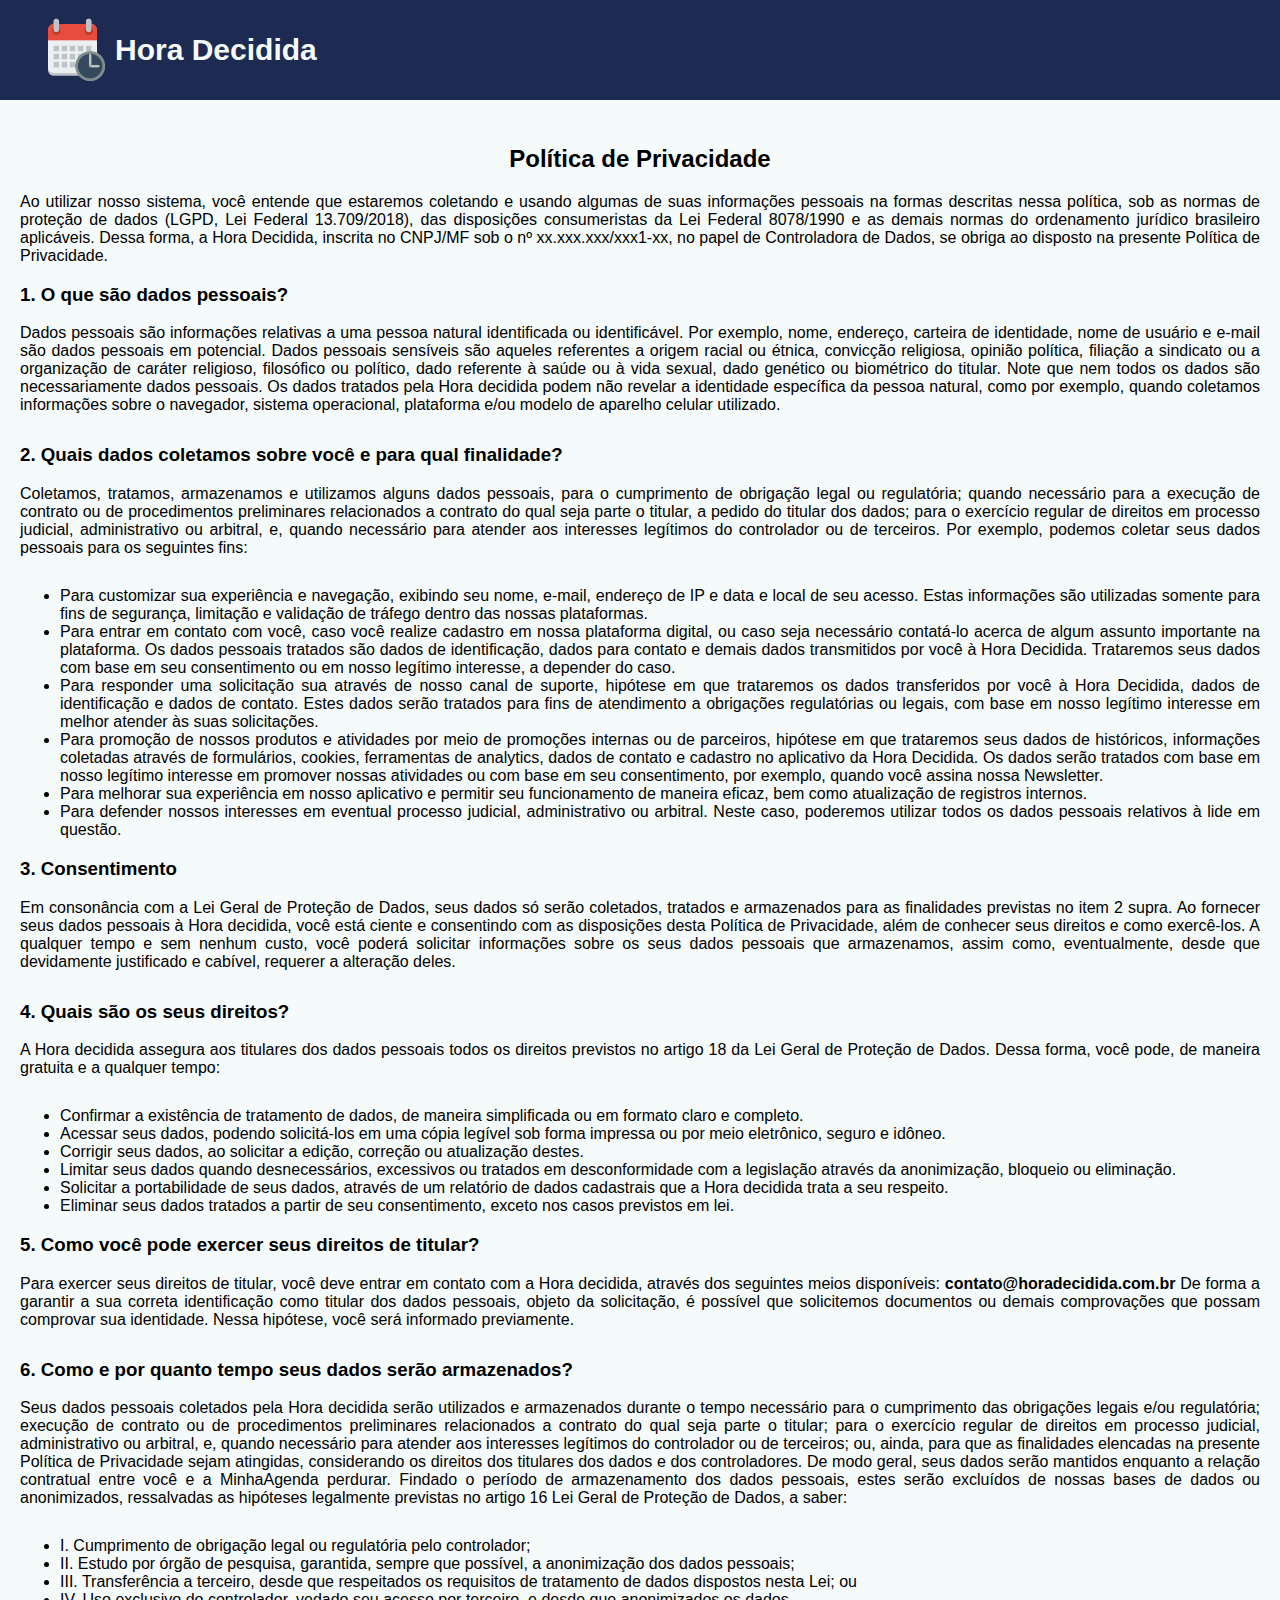
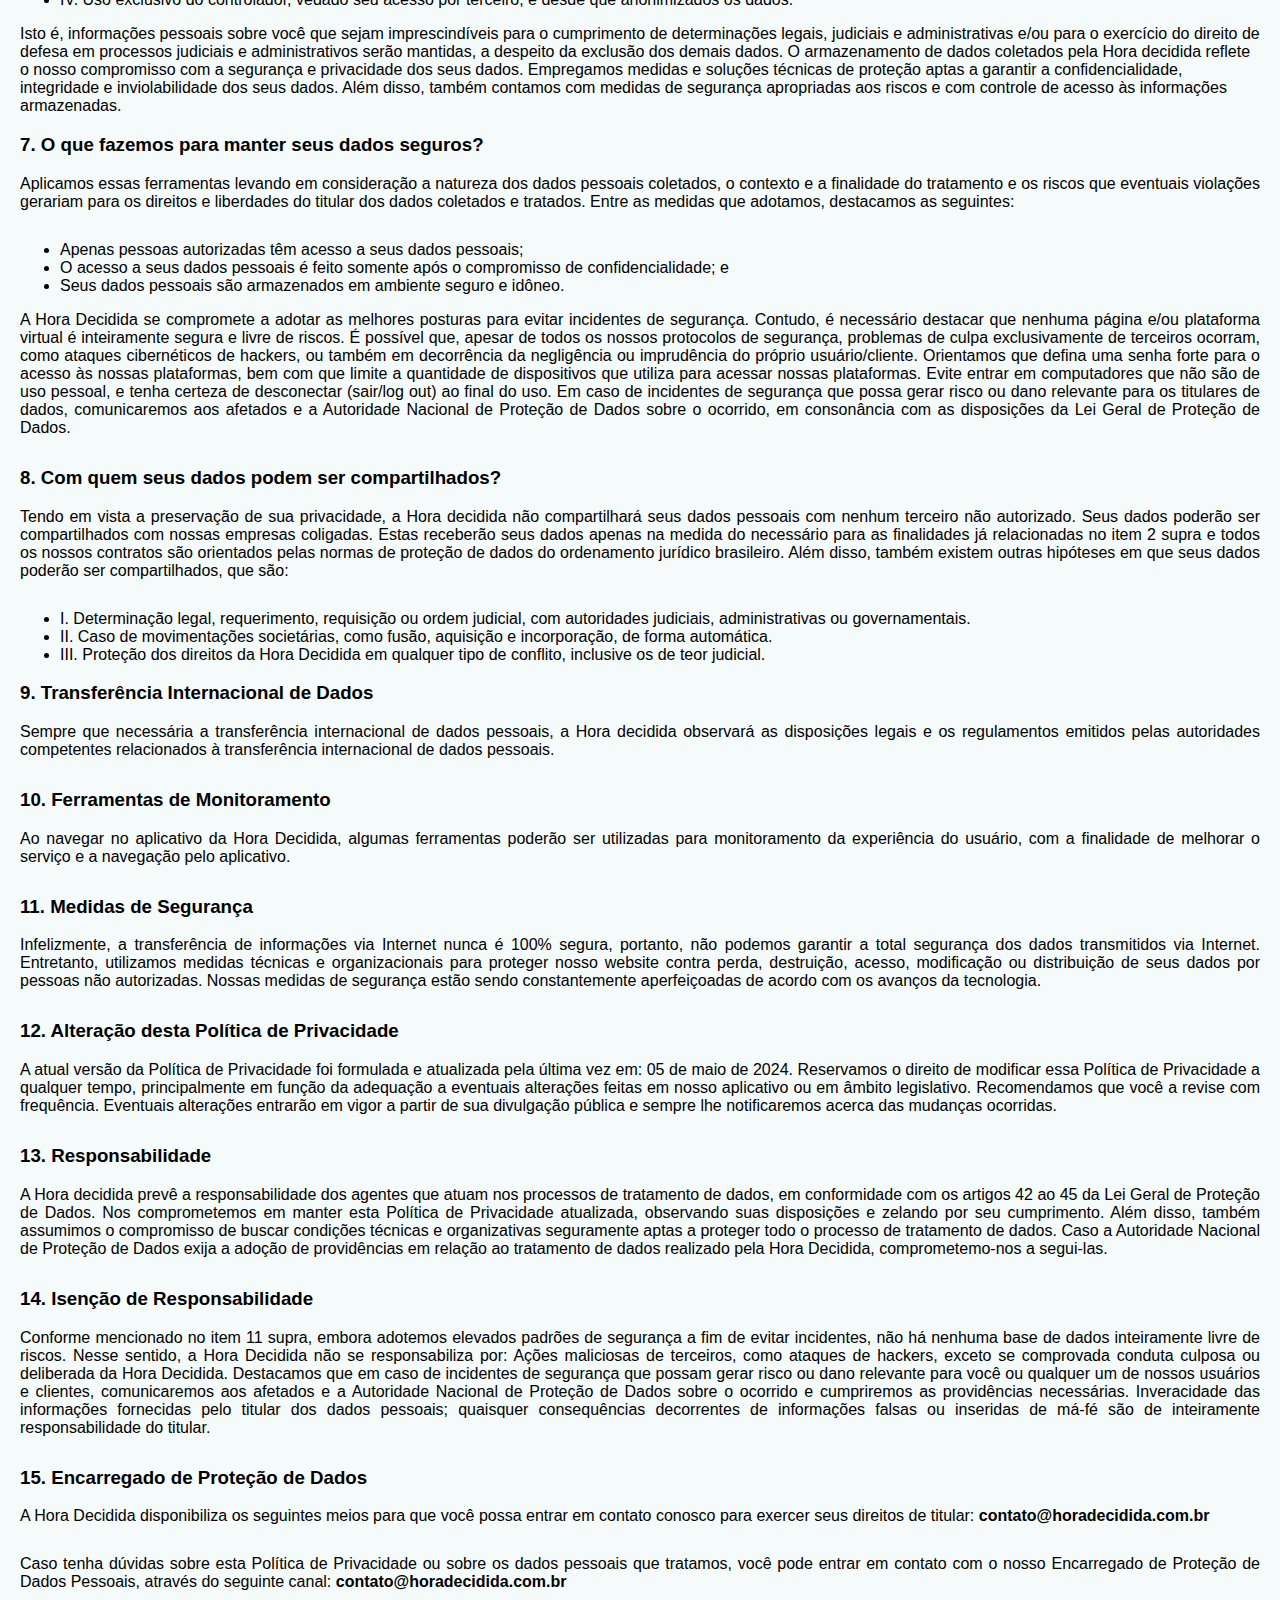
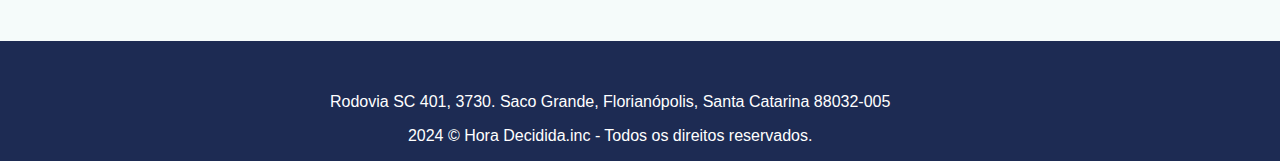
<file: politicadeprivacidade.html>
<!DOCTYPE html>
<html lang="pt-br">
<head>
    <meta charset="UTF-8">
    <meta name="viewport" content="width=device-width, initial-scale=1.0">
    <link rel="stylesheet" href="estilo.css">
    <title>Política de Privacidade</title>
</head>
<body>
    <nav id="navbar-termos">
        <div class="logoimg">
            <img src="./img/logo.png">
        </div>
        <div class="logo">
            <h1>Hora Decidida</h1>
        </div>
    </nav>
    <section>
        <h2 class="titulopolitica">Política de Privacidade</h2>
        <p class="termosprivacidade">Ao utilizar nosso sistema, você entende que estaremos coletando e usando algumas de suas informações
            pessoais na formas descritas nessa política, sob as normas de proteção de dados (LGPD, Lei Federal 13.709/2018), das disposições
            consumeristas da Lei Federal 8078/1990 e as demais normas do ordenamento jurídico brasileiro aplicáveis.
            Dessa forma, a Hora Decidida, inscrita no CNPJ/MF sob o nº xx.xxx.xxx/xxx1-xx, no papel de Controladora de Dados,
            se obriga ao disposto na presente Política de Privacidade.
        </p>

        <h3>1. O que são dados pessoais?</h3>
        <p class="texto">Dados pessoais são informações relativas a uma pessoa natural identificada ou identificável.
            Por exemplo, nome, endereço, carteira de identidade, nome de usuário e e-mail são dados pessoais em potencial.
            Dados pessoais sensíveis são aqueles referentes a origem racial ou étnica, convicção religiosa, opinião política,
            filiação a sindicato ou a organização de caráter religioso, filosófico ou político, dado referente à saúde ou à vida
            sexual, dado genético ou biométrico do titular. Note que nem todos os dados são necessariamente dados pessoais.
            Os dados tratados pela Hora decidida podem não revelar a identidade específica da pessoa natural, como por exemplo,
            quando coletamos informações sobre o navegador, sistema operacional, plataforma e/ou modelo de aparelho celular utilizado.
        </p>

        <h3>2. Quais dados coletamos sobre você e para qual finalidade?</h3>
        <p class="texto">Coletamos, tratamos, armazenamos e utilizamos alguns dados pessoais, para o cumprimento de obrigação legal
            ou regulatória; quando necessário para a execução de contrato ou de procedimentos preliminares relacionados a contrato
            do qual seja parte o titular, a pedido do titular dos dados; para o exercício regular de direitos em processo judicial,
            administrativo ou arbitral, e, quando necessário para atender aos interesses legítimos do controlador ou de terceiros.
            Por exemplo, podemos coletar seus dados pessoais para os seguintes fins:
        <ul class="itens">
            <li>Para customizar sua experiência e navegação, exibindo seu nome, e-mail, endereço de IP e data e local de seu acesso.
                Estas informações são utilizadas somente para fins de segurança, limitação e validação de tráfego dentro das nossas plataformas.</li>
            <li>Para entrar em contato com você, caso você realize cadastro em nossa plataforma digital, ou caso seja necessário contatá-lo
                acerca de algum assunto importante na plataforma. Os dados pessoais tratados são dados de identificação, dados para contato
                e demais dados transmitidos por você à Hora Decidida. Trataremos seus dados com base em seu consentimento ou em nosso legítimo
                interesse, a depender do caso.</li>
            <li>Para responder uma solicitação sua através de nosso canal de suporte, hipótese em que trataremos os dados transferidos por você
                à Hora Decidida, dados de identificação e dados de contato. Estes dados serão tratados para fins de atendimento a obrigações
                regulatórias ou legais, com base em nosso legítimo interesse em melhor atender às suas solicitações.</li>
            <li>Para promoção de nossos produtos e atividades por meio de promoções internas ou de parceiros,
                hipótese em que trataremos seus dados de históricos, informações coletadas através de formulários,
                cookies, ferramentas de analytics, dados de contato e cadastro no aplicativo da Hora Decidida.
                Os dados serão tratados com base em nosso legítimo interesse em promover nossas atividades ou com base em seu consentimento,
                por exemplo, quando você assina nossa Newsletter.</li>
            <li>Para melhorar sua experiência em nosso aplicativo e permitir seu funcionamento de maneira eficaz,
                bem como atualização de registros internos.</li>
            <li>Para defender nossos interesses em eventual processo judicial, administrativo ou arbitral.
                Neste caso, poderemos utilizar todos os dados pessoais relativos à lide em questão.</li>
        </ul>
        </p>
        <h3>3. Consentimento</h3>
        <p class="texto">Em consonância com a Lei Geral de Proteção de Dados, seus dados só serão coletados, tratados e armazenados
            para as finalidades previstas no item 2 supra. Ao fornecer seus dados pessoais à Hora decidida, você está ciente e consentindo
            com as disposições desta Política de Privacidade, além de conhecer seus direitos e como exercê-los. A qualquer tempo e sem nenhum custo,
            você poderá solicitar informações sobre os seus dados pessoais que armazenamos, assim como, eventualmente, desde que devidamente
            justificado e cabível, requerer a alteração deles.
        </p>
        <h3>4. Quais são os seus direitos?</h3>
        <p class="texto">A Hora decidida assegura aos titulares dos dados pessoais todos os direitos previstos no artigo 18 da Lei Geral de Proteção de Dados.
            Dessa forma, você pode, de maneira gratuita e a qualquer tempo:
        <ul>
            <li>Confirmar a existência de tratamento de dados, de maneira simplificada ou em formato claro e completo.</li>
            <li>Acessar seus dados, podendo solicitá-los em uma cópia legível sob forma impressa ou por meio eletrônico, seguro e idôneo.</li>
            <li>Corrigir seus dados, ao solicitar a edição, correção ou atualização destes.</li>
            <li>Limitar seus dados quando desnecessários, excessivos ou tratados em desconformidade com a legislação através da anonimização, bloqueio ou eliminação.</li>
            <li>Solicitar a portabilidade de seus dados, através de um relatório de dados cadastrais que a Hora decidida trata a seu respeito.</li>
            <li>Eliminar seus dados tratados a partir de seu consentimento, exceto nos casos previstos em lei.</li></p>
        </ul>
        <h3>5. Como você pode exercer seus direitos de titular?</h3>
        <p class="texto">Para exercer seus direitos de titular, você deve entrar em contato com a Hora decidida, através dos seguintes meios disponíveis:
            <strong>contato@horadecidida.com.br</strong>
            De forma a garantir a sua correta identificação como titular dos dados pessoais, objeto da solicitação, é possível que solicitemos documentos
            ou demais comprovações que possam comprovar sua identidade. Nessa hipótese, você será informado previamente.
        </p>
        <h3>6. Como e por quanto tempo seus dados serão armazenados?</h3>
        <p class="texto">Seus dados pessoais coletados pela Hora decidida serão utilizados e armazenados durante o tempo necessário para o cumprimento
            das obrigações legais e/ou regulatória; execução de contrato ou de procedimentos preliminares relacionados a contrato do qual seja parte o titular;
            para o exercício regular de direitos em processo judicial, administrativo ou arbitral, e, quando necessário para atender aos interesses legítimos
            do controlador ou de terceiros; ou, ainda, para que as finalidades elencadas na presente Política de Privacidade sejam atingidas, considerando os
            direitos dos titulares dos dados e dos controladores. De modo geral, seus dados serão mantidos enquanto a relação contratual entre você e a
            MinhaAgenda perdurar. Findado o período de armazenamento dos dados pessoais, estes serão excluídos de nossas bases de dados ou anonimizados,
            ressalvadas as hipóteses legalmente previstas no artigo 16 Lei Geral de Proteção de Dados, a saber:
        <ul>
            <li>I. Cumprimento de obrigação legal ou regulatória pelo controlador;</li>
            <li>II. Estudo por órgão de pesquisa, garantida, sempre que possível, a anonimização dos dados pessoais;</li>
            <li>III. Transferência a terceiro, desde que respeitados os requisitos de tratamento de dados dispostos nesta Lei; ou</li>
            <li>IV. Uso exclusivo do controlador, vedado seu acesso por terceiro, e desde que anonimizados os dados.</li>
        </ul>
        Isto é, informações pessoais sobre você que sejam imprescindíveis para o cumprimento de determinações legais, judiciais e administrativas
        e/ou para o exercício do direito de defesa em processos judiciais e administrativos serão mantidas, a despeito da exclusão dos demais dados.
        O armazenamento de dados coletados pela Hora decidida reflete o nosso compromisso com a segurança e privacidade dos seus dados.
        Empregamos medidas e soluções técnicas de proteção aptas a garantir a confidencialidade, integridade e inviolabilidade dos seus dados.
        Além disso, também contamos com medidas de segurança apropriadas aos riscos e com controle de acesso às informações armazenadas.
        </p>
        <h3>7. O que fazemos para manter seus dados seguros?</h3>
        <p class="texto">Aplicamos essas ferramentas levando em consideração a natureza dos dados pessoais coletados, o contexto e a finalidade do
            tratamento e os riscos que eventuais violações gerariam para os direitos e liberdades do titular dos dados coletados e tratados.
            Entre as medidas que adotamos, destacamos as seguintes:
        <ul>
            <li>Apenas pessoas autorizadas têm acesso a seus dados pessoais;</li>
            <li>O acesso a seus dados pessoais é feito somente após o compromisso de confidencialidade; e</li>
            <li>Seus dados pessoais são armazenados em ambiente seguro e idôneo.</li>
        </ul>
        <p class="texto">A Hora Decidida se compromete a adotar as melhores posturas para evitar incidentes de segurança. Contudo, é necessário destacar
            que nenhuma página e/ou plataforma virtual é inteiramente segura e livre de riscos. É possível que, apesar de todos os nossos
            protocolos de segurança, problemas de culpa exclusivamente de terceiros ocorram, como ataques cibernéticos de hackers, ou também
            em decorrência da negligência ou imprudência do próprio usuário/cliente. Orientamos que defina uma senha forte para o acesso
            às nossas plataformas, bem com que limite a quantidade de dispositivos que utiliza para acessar nossas plataformas.
            Evite entrar em computadores que não são de uso pessoal, e tenha certeza de desconectar (sair/log out) ao final do uso.
            Em caso de incidentes de segurança que possa gerar risco ou dano relevante para os titulares de dados, comunicaremos aos afetados
            e a Autoridade Nacional de Proteção de Dados sobre o ocorrido, em consonância com as disposições da Lei Geral de Proteção de Dados.
        </p>
        <h3>8. Com quem seus dados podem ser compartilhados?</h3>
        <p class="texto">Tendo em vista a preservação de sua privacidade, a Hora decidida não compartilhará seus dados pessoais com nenhum
            terceiro não autorizado. Seus dados poderão ser compartilhados com nossas empresas coligadas. Estas receberão seus dados apenas
            na medida do necessário para as finalidades já relacionadas no item 2 supra e todos os nossos contratos são orientados pelas normas
            de proteção de dados do ordenamento jurídico brasileiro. Além disso, também existem outras hipóteses em que seus dados poderão ser
            compartilhados, que são:
        <ul>
            <li>I. Determinação legal, requerimento, requisição ou ordem judicial, com autoridades judiciais, administrativas ou governamentais.</li>
            <li>II. Caso de movimentações societárias, como fusão, aquisição e incorporação, de forma automática.</li>
            <li>III. Proteção dos direitos da Hora Decidida em qualquer tipo de conflito, inclusive os de teor judicial.</li>
        </ul>
        </p>
        <h3>9. Transferência Internacional de Dados</h3>
        <p class="texto">Sempre que necessária a transferência internacional de dados pessoais, a Hora decidida observará as disposições legais
            e os regulamentos emitidos pelas autoridades competentes relacionados à transferência internacional de dados pessoais.
        </p>
        <h3>10. Ferramentas de Monitoramento</h3>
        <p class="texto">Ao navegar no aplicativo da Hora Decidida, algumas ferramentas poderão ser utilizadas para monitoramento da experiência do usuário,
            com a finalidade de melhorar o serviço e a navegação pelo aplicativo.
        </p>
        <h3>11. Medidas de Segurança</h3>
        <p class="texto">Infelizmente, a transferência de informações via Internet nunca é 100% segura, portanto, não podemos garantir a total segurança
            dos dados transmitidos via Internet. Entretanto, utilizamos medidas técnicas e organizacionais para proteger nosso website contra perda,
            destruição, acesso, modificação ou distribuição de seus dados por pessoas não autorizadas. Nossas medidas de segurança estão sendo constantemente
            aperfeiçoadas de acordo com os avanços da tecnologia.
        </p>
        <h3>12. Alteração desta Política de Privacidade</h3>
        <p class="texto">A atual versão da Política de Privacidade foi formulada e atualizada pela última vez em: 05 de maio de 2024. Reservamos o direito
            de modificar essa Política de Privacidade a qualquer tempo, principalmente em função da adequação a eventuais alterações feitas em nosso aplicativo
            ou em âmbito legislativo. Recomendamos que você a revise com frequência. Eventuais alterações entrarão em vigor a partir de sua divulgação pública
            e sempre lhe notificaremos acerca das mudanças ocorridas.
        </p>
        <h3>13. Responsabilidade</h3>
        <p class="texto">A Hora decidida prevê a responsabilidade dos agentes que atuam nos processos de tratamento de dados, em conformidade com os artigos
            42 ao 45 da Lei Geral de Proteção de Dados. Nos comprometemos em manter esta Política de Privacidade atualizada, observando suas disposições e
            zelando por seu cumprimento. Além disso, também assumimos o compromisso de buscar condições técnicas e organizativas seguramente aptas a proteger
            todo o processo de tratamento de dados. Caso a Autoridade Nacional de Proteção de Dados exija a adoção de providências em relação ao tratamento
            de dados realizado pela Hora Decidida, comprometemo-nos a segui-las.
        </p>
        <h3>14. Isenção de Responsabilidade</h3>
        <p class="texto">Conforme mencionado no item 11 supra, embora adotemos elevados padrões de segurança a fim de evitar incidentes, não há nenhuma base
            de dados inteiramente livre de riscos. Nesse sentido, a Hora Decidida não se responsabiliza por: Ações maliciosas de terceiros, como ataques de
            hackers, exceto se comprovada conduta culposa ou deliberada da Hora Decidida. Destacamos que em caso de incidentes de segurança que possam gerar
            risco ou dano relevante para você ou qualquer um de nossos usuários e clientes, comunicaremos aos afetados e a Autoridade Nacional de Proteção de
            Dados sobre o ocorrido e cumpriremos as providências necessárias. Inveracidade das informações fornecidas pelo titular dos dados pessoais;
            quaisquer consequências decorrentes de informações falsas ou inseridas de má-fé são de inteiramente responsabilidade do titular.
        </p>
        <h3>15. Encarregado de Proteção de Dados</h3>
        <p class="texto">A Hora Decidida disponibiliza os seguintes meios para que você possa entrar em contato conosco para exercer seus direitos de titular:
            <strong>contato@horadecidida.com.br</strong></p>
        <p class="texto">Caso tenha dúvidas sobre esta Política de Privacidade ou sobre os dados pessoais que tratamos, você pode entrar em contato com o
            nosso Encarregado de Proteção de Dados Pessoais, através do seguinte canal: <strong>contato@horadecidida.com.br</strong>
        </p>
    </section>
    <footer>
        <div id="rodape">
            <div class="infosrodape">
                <p>Rodovia SC 401, 3730. Saco Grande, Florianópolis, Santa Catarina 88032-005</p>
                <p>2024 © Hora Decidida.inc - Todos os direitos reservados.</p>
            </div>
        </div>
    </footer>
</body>
</html>
</file>
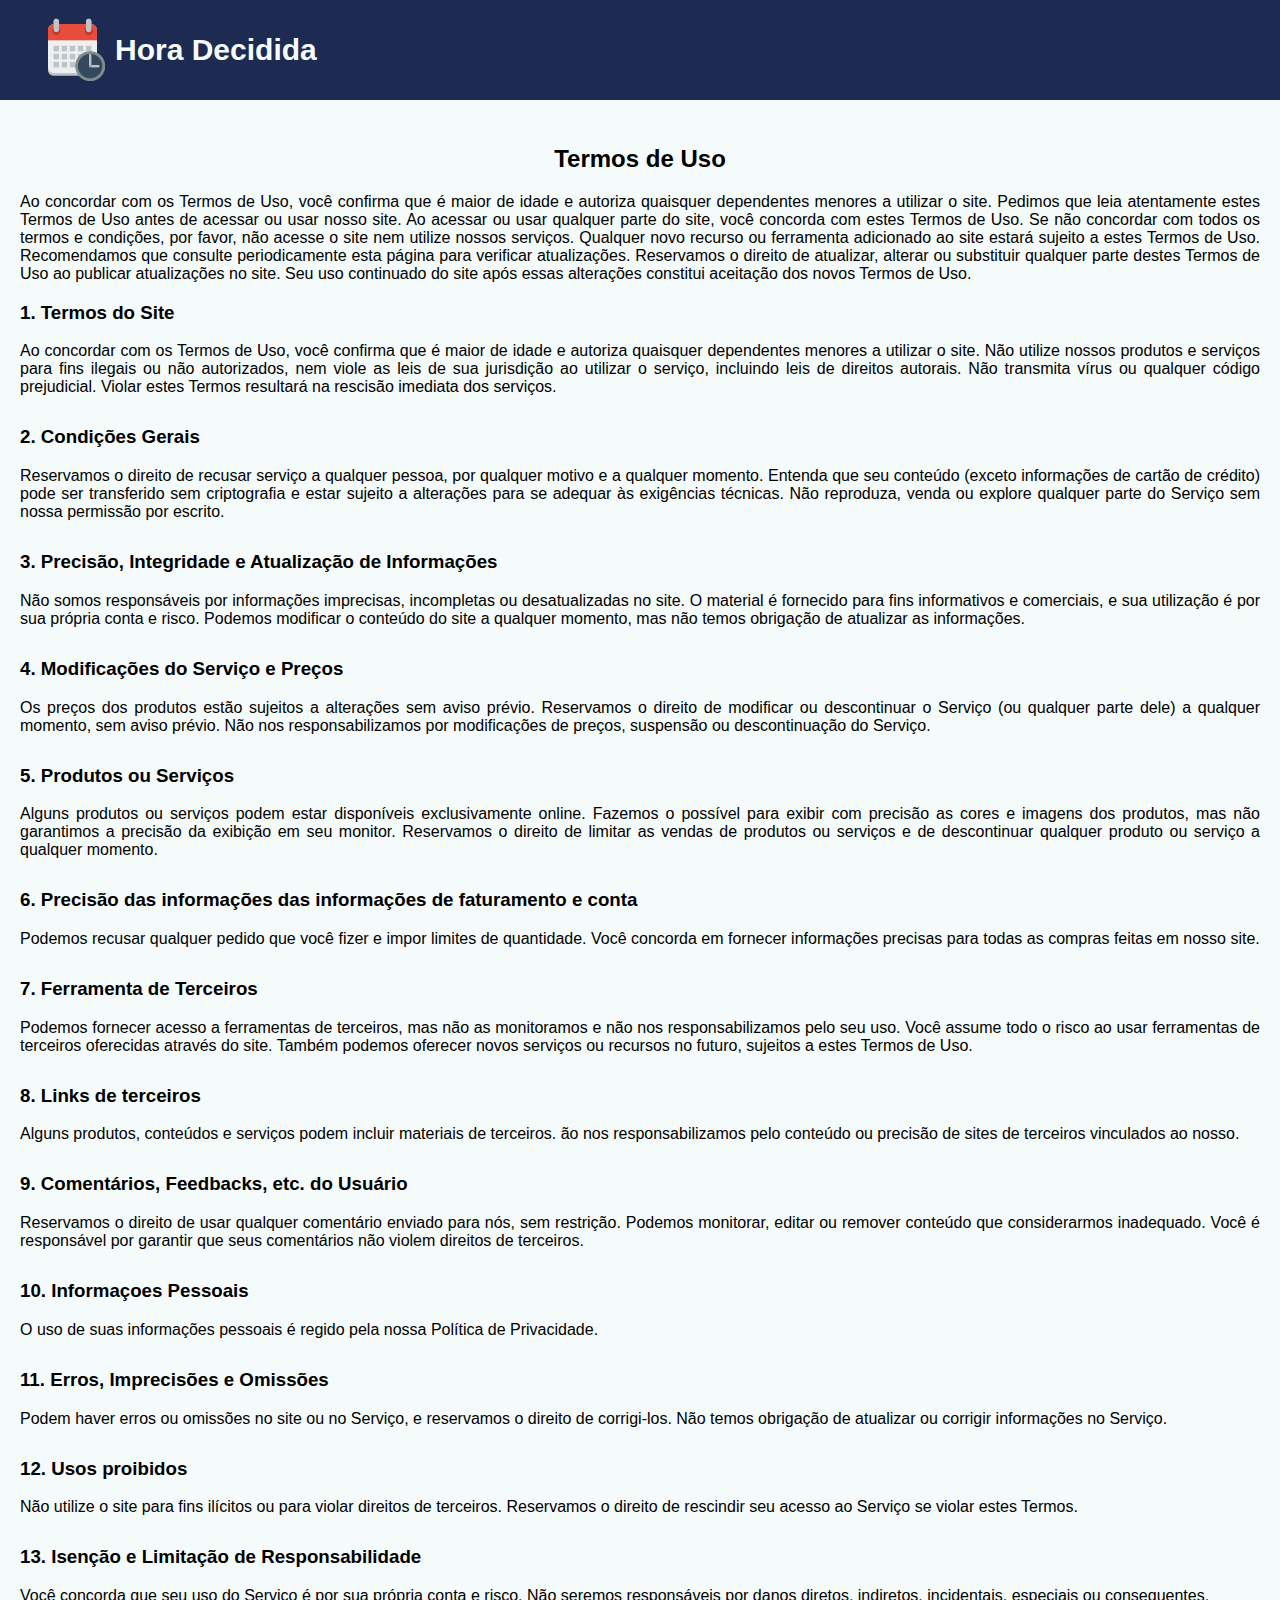
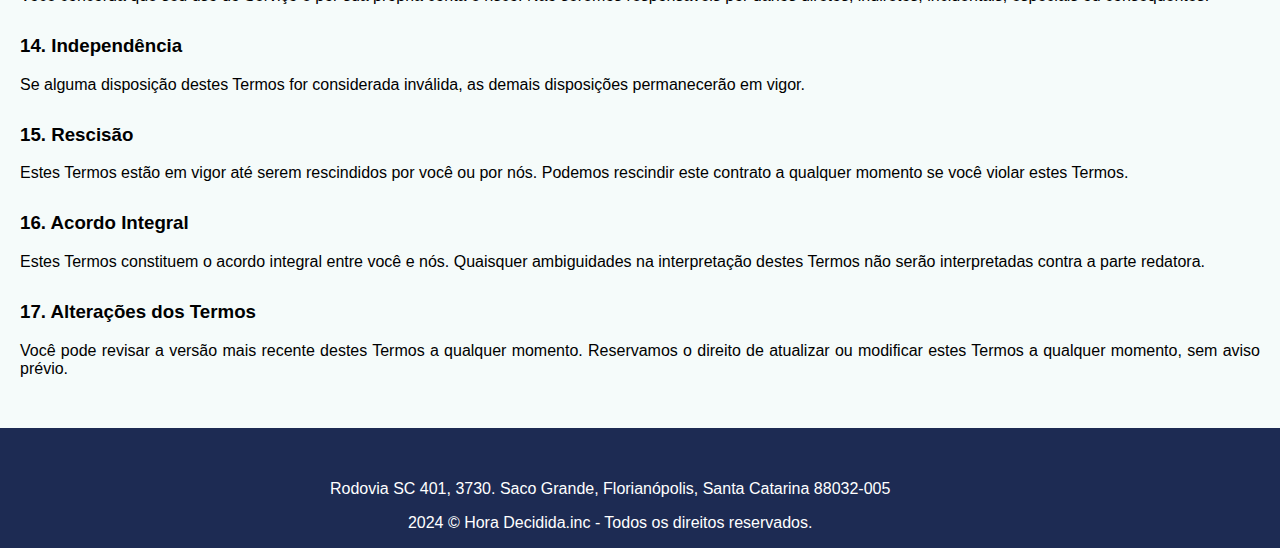
<file: termosdeuso.html>
<!DOCTYPE html>
<html lang="pt-br">
<head>
    <meta charset="UTF-8">
    <meta name="viewport" content="width=device-width, initial-scale=1.0">
    <link rel="stylesheet" href="estilo.css">
    <title>Termos de Uso</title>
</head>
<body>
    <nav id="navbar-termos">
        <div class="logoimg">
            <img src="./img/logo.png">
        </div>
        <div class="logo">
            <h1>Hora Decidida</h1>
        </div>
    </nav>
    <section>
        <h2 class="titulotermos">Termos de Uso</h2>
        <p class="termosaceite">Ao concordar com os Termos de Uso, você confirma que é maior de idade e autoriza
            quaisquer dependentes menores a utilizar o site. Pedimos que leia atentamente estes Termos de Uso
            antes de acessar ou usar nosso site. Ao acessar ou usar qualquer parte do site, você concorda com estes
            Termos de Uso. Se não concordar com todos os termos e condições, por favor, não acesse o site nem utilize
            nossos serviços. Qualquer novo recurso ou ferramenta adicionado ao site estará sujeito a estes Termos de Uso.
            Recomendamos que consulte periodicamente esta página para verificar atualizações. Reservamos o direito de atualizar,
            alterar ou substituir qualquer parte destes Termos de Uso ao publicar atualizações no site. Seu uso continuado do site
            após essas alterações constitui aceitação dos novos Termos de Uso.
        </p>
        <h3>1. Termos do Site</h3>
        <p class="texto">Ao concordar com os Termos de Uso, você confirma que é maior de idade e autoriza quaisquer dependentes menores
            a utilizar o site. Não utilize nossos produtos e serviços para fins ilegais ou não autorizados, nem viole as leis de sua
            jurisdição ao utilizar o serviço, incluindo leis de direitos autorais. Não transmita vírus ou qualquer código prejudicial.
            Violar estes Termos resultará na rescisão imediata dos serviços.
        </p>
        <h3>2. Condições Gerais</h3>
        <p class="texto">Reservamos o direito de recusar serviço a qualquer pessoa, por qualquer motivo e a qualquer momento.
            Entenda que seu conteúdo (exceto informações de cartão de crédito) pode ser transferido sem criptografia e estar
            sujeito a alterações para se adequar às exigências técnicas. Não reproduza, venda ou explore qualquer parte do
            Serviço sem nossa permissão por escrito.
        </p>
        <h3>3. Precisão, Integridade e Atualização de Informações</h3>
        <p class="texto">Não somos responsáveis por informações imprecisas, incompletas ou desatualizadas no site.
            O material é fornecido para fins informativos e comerciais, e sua utilização é por sua própria conta e risco.
            Podemos modificar o conteúdo do site a qualquer momento, mas não temos obrigação de atualizar as informações.
        </p>
        <h3>4. Modificações do Serviço e Preços</h3>
        <p class="texto">Os preços dos produtos estão sujeitos a alterações sem aviso prévio.
            Reservamos o direito de modificar ou descontinuar o Serviço (ou qualquer parte dele) a qualquer momento, sem aviso prévio.
            Não nos responsabilizamos por modificações de preços, suspensão ou descontinuação do Serviço.
        </p>
        <h3>5. Produtos ou Serviços</h3>
        <p class="texto">Alguns produtos ou serviços podem estar disponíveis exclusivamente online.
            Fazemos o possível para exibir com precisão as cores e imagens dos produtos, mas não garantimos a precisão da exibição em seu monitor.
            Reservamos o direito de limitar as vendas de produtos ou serviços e de descontinuar qualquer produto ou serviço a qualquer momento.
        </p>
        <h3>6. Precisão das informações das informações de faturamento e conta</h3>
        <p class="texto">Podemos recusar qualquer pedido que você fizer e impor limites de quantidade.
            Você concorda em fornecer informações precisas para todas as compras feitas em nosso site.
        </p>
        <h3>7. Ferramenta de Terceiros</h3>
        <p class="texto">Podemos fornecer acesso a ferramentas de terceiros, mas não as monitoramos e não nos responsabilizamos pelo seu uso.
            Você assume todo o risco ao usar ferramentas de terceiros oferecidas através do site.
            Também podemos oferecer novos serviços ou recursos no futuro, sujeitos a estes Termos de Uso.
        </p>
        <h3>8. Links de terceiros</h3>
        <p class="texto">Alguns produtos, conteúdos e serviços podem incluir materiais de terceiros.
            ão nos responsabilizamos pelo conteúdo ou precisão de sites de terceiros vinculados ao nosso.
        </p>
        <h3>9. Comentários, Feedbacks, etc. do Usuário</h3>
        <p class="texto">Reservamos o direito de usar qualquer comentário enviado para nós, sem restrição.
            Podemos monitorar, editar ou remover conteúdo que considerarmos inadequado.
            Você é responsável por garantir que seus comentários não violem direitos de terceiros.
        </p>
        <h3>10. Informaçoes Pessoais</h3>
        <p class="texto">O uso de suas informações pessoais é regido pela nossa Política de Privacidade.
        </p>
        <h3>11. Erros, Imprecisões e Omissões</h3>
        <p class="texto">Podem haver erros ou omissões no site ou no Serviço, e reservamos o direito de corrigi-los.
            Não temos obrigação de atualizar ou corrigir informações no Serviço.
        </p>
        <h3>12. Usos proibidos</h3>
        <p class="texto">Não utilize o site para fins ilícitos ou para violar direitos de terceiros.
            Reservamos o direito de rescindir seu acesso ao Serviço se violar estes Termos.
        </p>
        <h3>13. Isenção e Limitação de Responsabilidade</h3>
        <p class="texto">Você concorda que seu uso do Serviço é por sua própria conta e risco.
            Não seremos responsáveis por danos diretos, indiretos, incidentais, especiais ou consequentes.
        </p>
        <h3>14. Independência</h3>
        <p class="texto">Se alguma disposição destes Termos for considerada inválida, as demais disposições permanecerão em vigor.
        </p>
        <h3>15. Rescisão</h3>
        <p class="texto">Estes Termos estão em vigor até serem rescindidos por você ou por nós.
            Podemos rescindir este contrato a qualquer momento se você violar estes Termos.
        </p>
        <h3>16. Acordo Integral</h3>
        <p class="texto">Estes Termos constituem o acordo integral entre você e nós.
            Quaisquer ambiguidades na interpretação destes Termos não serão interpretadas contra a parte redatora.
        </p>
        <h3>17. Alterações dos Termos</h3>
        <p class="texto">Você pode revisar a versão mais recente destes Termos a qualquer momento.
            Reservamos o direito de atualizar ou modificar estes Termos a qualquer momento, sem aviso prévio.
        </p>
    </section>
    <footer>
        <div id="rodape">
            <div class="infosrodape">
                <p>Rodovia SC 401, 3730. Saco Grande, Florianópolis, Santa Catarina 88032-005</p>
                <p>2024 © Hora Decidida.inc - Todos os direitos reservados.</p>
            </div>
        </div>
    </footer>
</body>
</html>
</file>
<file: estilo.css>
* {
    box-sizing: border-box;
}

body {
    margin: 0;
    background-color: #F5FBFA;
    font-family: Arial;
    /* background-color: red; */
}

#navbar {
    display: flex;
    flex-flow: row wrap;
    height: 100px;
    /* background-color: #242c3c; */
    background-color: #1D2B53;
    justify-content: center;
    align-items: center;
    /*position: fixed;*/
    width: 100%;
    /* border: 1px solid black; */
    margin-bottom: 5%;
}

.logo h1 {
    color: #F5FBFA;
    font-size: 30px;
    margin-left: 10px;
}

.menu {
    flex: 65%;
    text-align: right;
    padding: 20px;
}

.menu a {
    text-decoration: none;
    font-size: 20px;
    padding: 20px 16px;
}

#botao {
    background: #FFC900;
    padding: 10px 25px;
    color: #F5FBFA;
    border-radius: 5px;
    /*margin-right: 10%;
    margin-left: 5%;*/
}

.logoimg img {
    width: 65px;
    margin-left: 40px;
}

#header {
    display: flex;
    flex-flow: row wrap;
    justify-content: center;
    align-items: center;
    padding-top: 20px;
    margin-bottom: 10%;
}

.headline {
    margin-left: 10%;
    flex: 40%;
    /* border: 1px solid black; */
}

.tituloprincipal {
    font-size: 25px;
    letter-spacing: 15px;
    text-align: center;
    margin-left: 10px;
}

#paragrafo-header {
    font-size: 22px;
    text-align: justify;
}

.img-headline {
    margin-right: 5%;
    margin-left: 5%;
    flex: 40%;
    /* border: 1px solid red; */
    text-align: center;
}

.img {
    max-width: 100%;
}

.contact-btn {
    margin-top: 20px;
    display: inline-block;
    background: #FFC900;
    padding: 10px 25px;
    color: #f5fbfa;
    text-decoration: none;
    border-radius: 15px;
    font-size: 20px;
}

.caixa {
    width: 100%;
    height: 400px;
    background-color: #1D2B53;
    display: flex;
    justify-content: space-between;
    align-items: center;
    padding: 20px;
    border-radius: 10px;
    margin-bottom: 10%;
}

.foto-esquerda, .foto-direita {
    width: 400px;
    border-radius: 10px;
}

.paragrafo-caixa {
    color: #F5FBFA;
    font-size: 1.4em;
    text-align: justify;
    margin: 35px;
}

#bloco {
    display: flex;
    margin-left: 5%;
    margin-right: 5%;
    margin-bottom: 10%;
}

.paragrafo-bloco {
    font-size: 23px;
    text-align: justify;
    font-weight: bold;
    margin-top: 5px;
    margin-right: 10px;
}

.box {
    /* flex-basis: calc(33.33% - 10px); */
    margin-left: 10px;
}

.box h3 {
    margin-left: 8px;
    margin-top: 5px;
    padding: 10px;
    background-color: #FFC900;
    border-radius: 0 0 10px 10px;
    font-size: 16px;
    text-align: center;
    color: #F5FBFA;
}

.imgbox {
    max-width: 100%;
    border: 2px solid #1D2B53;
    border-radius: 8px;
    margin: 5px;
}

.titulo {
    font-size: 40px;
    text-align: center;
    font-weight: bold;
}

.bloco2 {
    display: flex;
    justify-content: center;
    margin-bottom: 10%;
}

.img-container2 {
    margin: 10px;
    /* box-shadow: 0 0 10px rgb(0, 0, 0); */
}

.card {
    display: flex;
    width: 90%;
    margin-left: 5%;
    margin-right: 5%;
    margin-bottom: 5%;
    padding: 25px;
    /* border: 1px solid #1D2B53; */
    border-radius: 10px;
    /* box-shadow: 0 0 15px #FFC900; */
    /* background-color: #1D2B53; */
    color: #000
}

.card-text {
    text-align: center;
    font-size: 30px;
}

.paragrafo-card {
    text-align: justify;
    font-size: 20px;
    margin-left: 10px;
    margin-right: 10px;
}

.imgcard {
    width: 300px;
}

footer {
    background-color: #1D2B53;
    color: white;
    padding: 20px;
    width: 100%;
    height: 120px;
}

#rodape {
    display: flex;
    justify-content: space-between;
}

.infosrodape {
    margin-left: 25%;
    margin-top: 16px;
    text-align: center;
}

.links-direita {
    margin-top: 70px;
}

.links-direita a {
    color: white;
    text-decoration: underline;
    margin-left: 20px;
}

#navbar-termos, #navbar-politica {
    display: flex;
    flex-flow: row wrap;
    height: 100px;
    background-color: #1D2B53;
    align-items: center;
    /*position: fixed;*/
    width: 100%;
    /* border: 1px solid black; */
}

section {
    padding: 20px;
}

.titulotermos, .titulopolitica {
    margin-top: 25px;
    text-align: center;
}

.termosaceite, .itens, .termosprivacidade {
    text-align: justify;
}

.texto {
    text-align: justify;
    margin-bottom: 30px;
}
</file>
